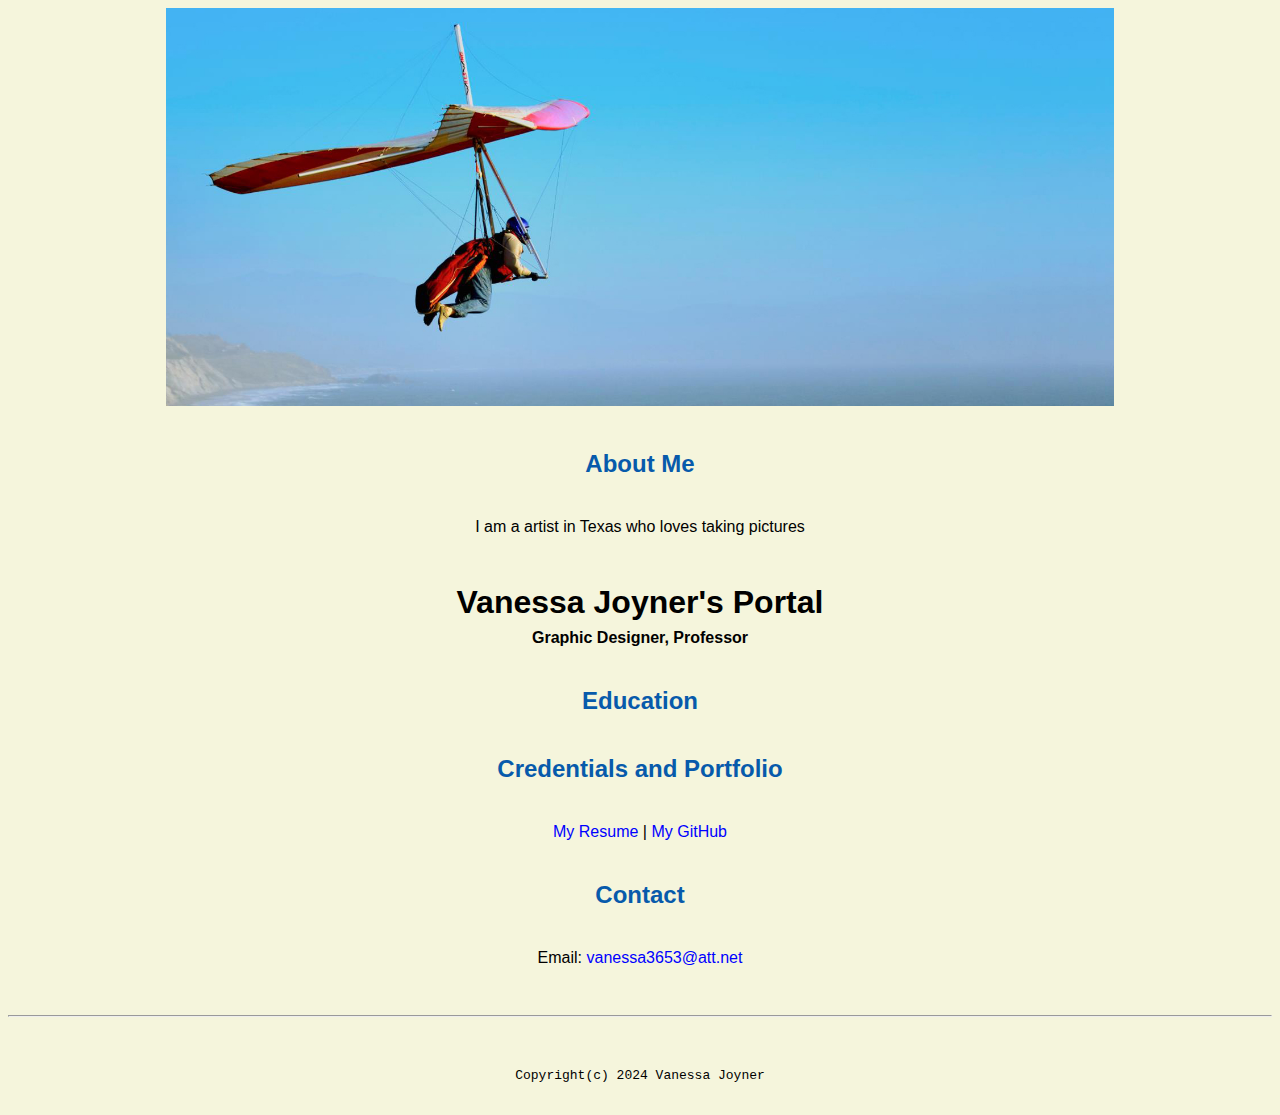
<file: index.html>
<!doctype html>

<!-- this is a comment for human! -->

<html lang="en">

  <header>
    <title>Vanessa's Portal</title>
      <link rel="stylesheet" href="css/master.css">
      <link rel="FaviconIcon" href="favicon.ico" type="image/x-icon">
      <link rel="shortcut" href="favicon.ico" type="image/x-icon">
      <meta name="viewport" content="width=device-width, initial-scale=1, shrink-to-fit=no">
      <meta name="name" content="Vanessa Joyner's Portal">
      <meta name="robots" content="noindex, nofollow">
  </header>

  <body>
    <img src="images/banner.jpg" width="75%" alt="banner">
    <h2>About Me</h2>
    <p>I am a artist in Texas who loves taking pictures</p>

    <h1>Vanessa Joyner's Portal</h1>
    <h4>Graphic Designer, Professor</h4>

    <h2>Education</h2>
    <h2>Credentials and Portfolio</h2>
      <p><a href="resume.html">My Resume</a> | <a href="https://github.com/nessvan23">My GitHub</a></p>

    <h2>Contact</h2>
        <p>Email: <a href="mailto:vanessa3653@att.net">vanessa3653@att.net</a></p>


  </body>

  <footer>
<hr>
<code>Copyright(c) 2024 Vanessa Joyner</code>
  </footer>

</html>
</file>
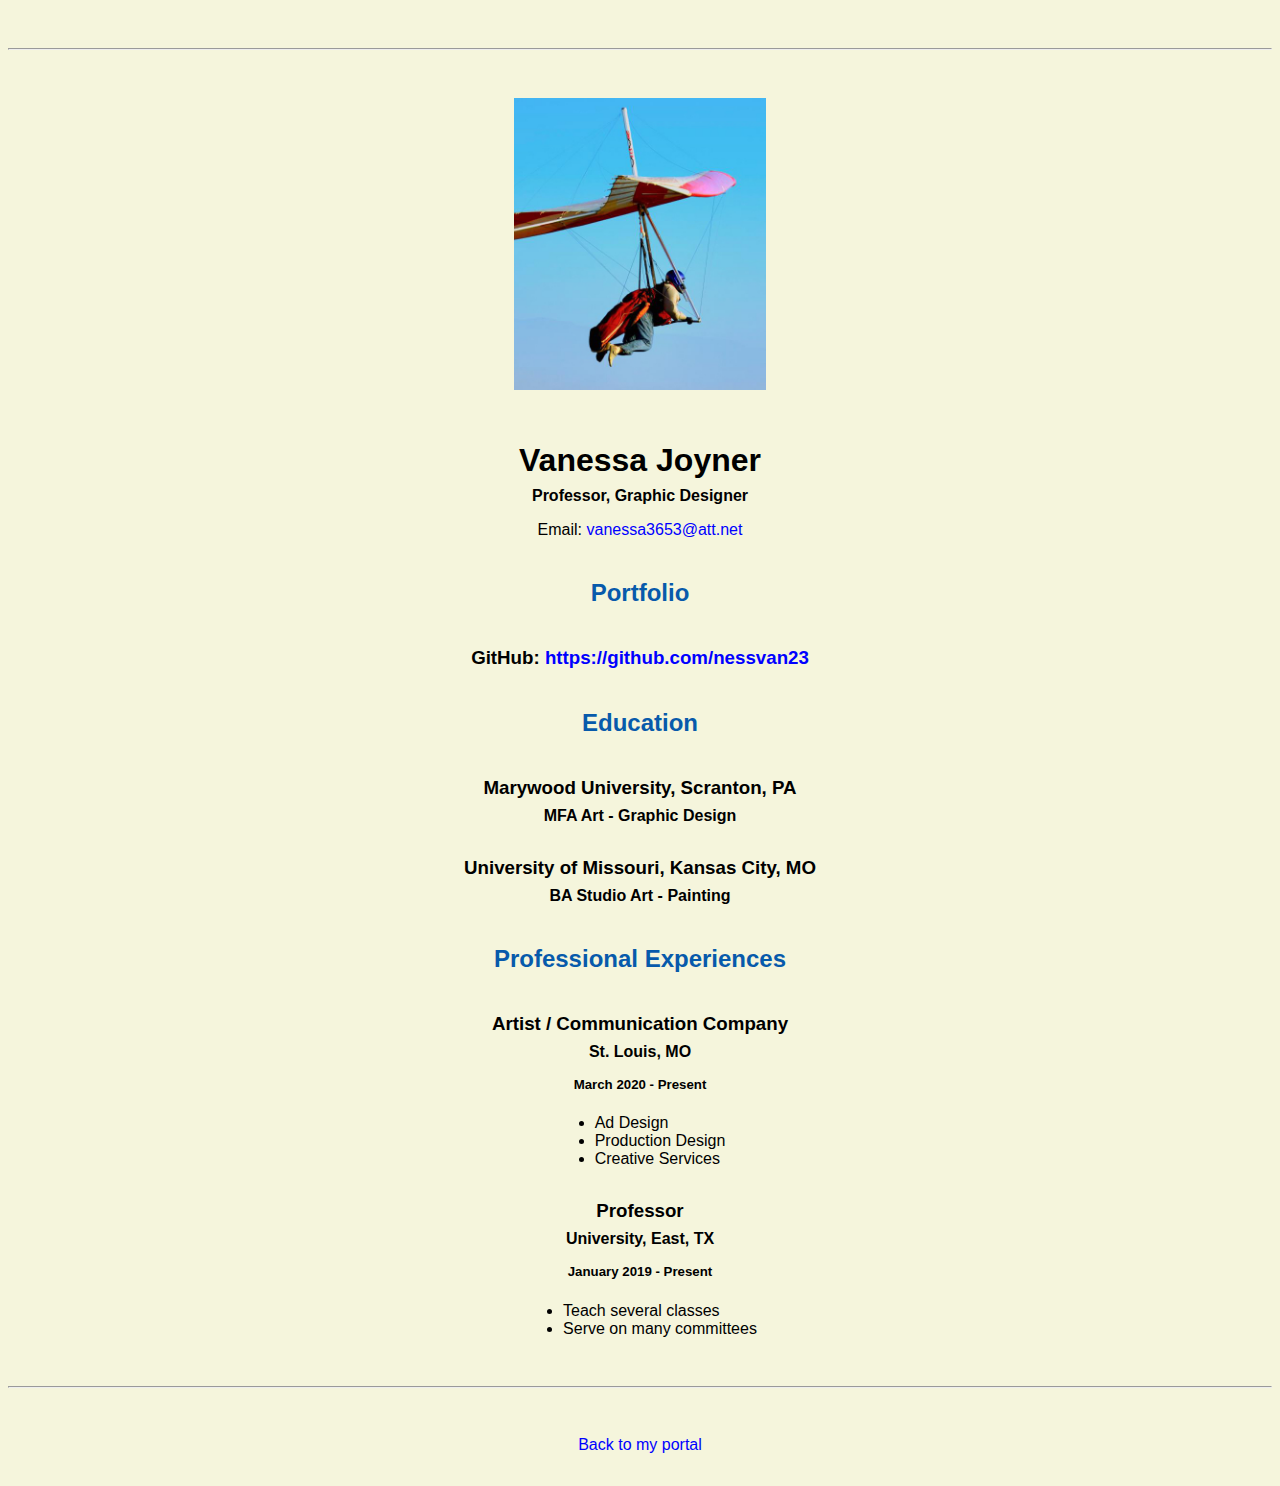
<file: resume.html>
<!doctype html>

<!-- this is a comment for human! -->

<html lang="en">

  <header>
    <title>Vanessa Joyner's Resume</title>
    <link rel="stylesheet" href="css/master.css">
    <link rel="FaviconIcon" href="favicon.ico" type="image/x-icon">
    <link rel="shortcut" href="favicon.ico" type="image/x-icon">
    <meta name="viewport" content="width=device-width, initial-scale=1, shrink-to-fit=no">
    <meta name="name" content="Vanessa Joyner's Portal">
    <meta name="robots" content="noindex, nofollow">
  </header>

  <body>
    <hr>

    <img src="images/headshot.jpg" alt="Harrison Kong's headshot" width="20%">

    <h1>Vanessa Joyner</h1>
    <h4>Professor, Graphic Designer</h4>

    <p>Email: <a href="mailto:vanessa3653@att.net" target="_blank">vanessa3653@att.net</a></p>
    <!-- don't post physical address, personal phone number or other personal information on the web! -->

    <h2>Portfolio</h2>
      <h3>GitHub: <a href="https://github.com/nessvan23" target="_blank">https://github.com/nessvan23</a></h3>

    <h2>Education</h2>

    <h3>Marywood University, Scranton, PA</h3>
    <h4>MFA Art - Graphic Design</h4>
    <h3>University of Missouri, Kansas City, MO</h3>
    <h4>BA Studio Art - Painting</h4>

    <h2>Professional Experiences</h2>

    <h3>Artist / Communication Company</h3>
    <h4>St. Louis, MO</h4>
    <h5>March 2020 - Present</h5>
      <ul>
        <li>Ad Design</li>
        <li>Production Design</li>
          <li>Creative Services</li>
      </ul>

    <h3>Professor</h3>
    <h4>University, East, TX</h4>
    <h5>January 2019 - Present</h5>
      <ul>
        <li>Teach several classes</li>
        <li>Serve on many committees</li>
      </ul>
  </body>

  <footer>
  <hr>
  <p><a href="index.html">Back to my portal</a><p>
  </footer>

</html>
</file>
<file: css/master.css>
/* Cascading stylesheet for the website */

/* Text inside these asterisks and slashes are comments for human */

  a {
    color: blue;/* set the text color to blue here */
    text-decoration: none; /* This means we do not want hyperlinks to be underlined */
  }

  a:hover {
    color: red;/* set the text color to red here */
    text-decoration: none; /* This means we do not want hyperlinks to be underlined */
  }

  body {
  background-color: beige; /* set the background color here */
  color: black;     /* set the text color to black here */
  font-family: Arial, Helvetica, sans-serif;  /* set the font here */
  text-align: center;  /* set the text alignment here */
   }

  footer {
    margin-top: 2rem;
    margin-bottom: 2rem;
  }

  h1 {
    margin-bottom: 0.5rem;
    margin-top: 3rem;
   }

  h2 {
  color: #075AAB;  /* set the text color of to #075AAB here */
    /* set both the bottom margin and top margin to 2.5rem here */
    margin-bottom: 2.5rem;
    margin-top: 2.5rem;
   }

  h3 {
    margin-bottom: 0;
    margin-top: 2rem;
  }

  h4 {
    margin-bottom: 1rem;
    margin-top: 0.5rem;
  }

  h5 {
    margin-top: 0.5rem;
  }

  hr {
    margin-bottom: 3rem;
    margin-top: 3rem;
  }

  /* this controls how the bullet points in the resume page looks */
  ul {
    display: table;
    margin: 0 auto;
    text-align: left;
  }
</file>
